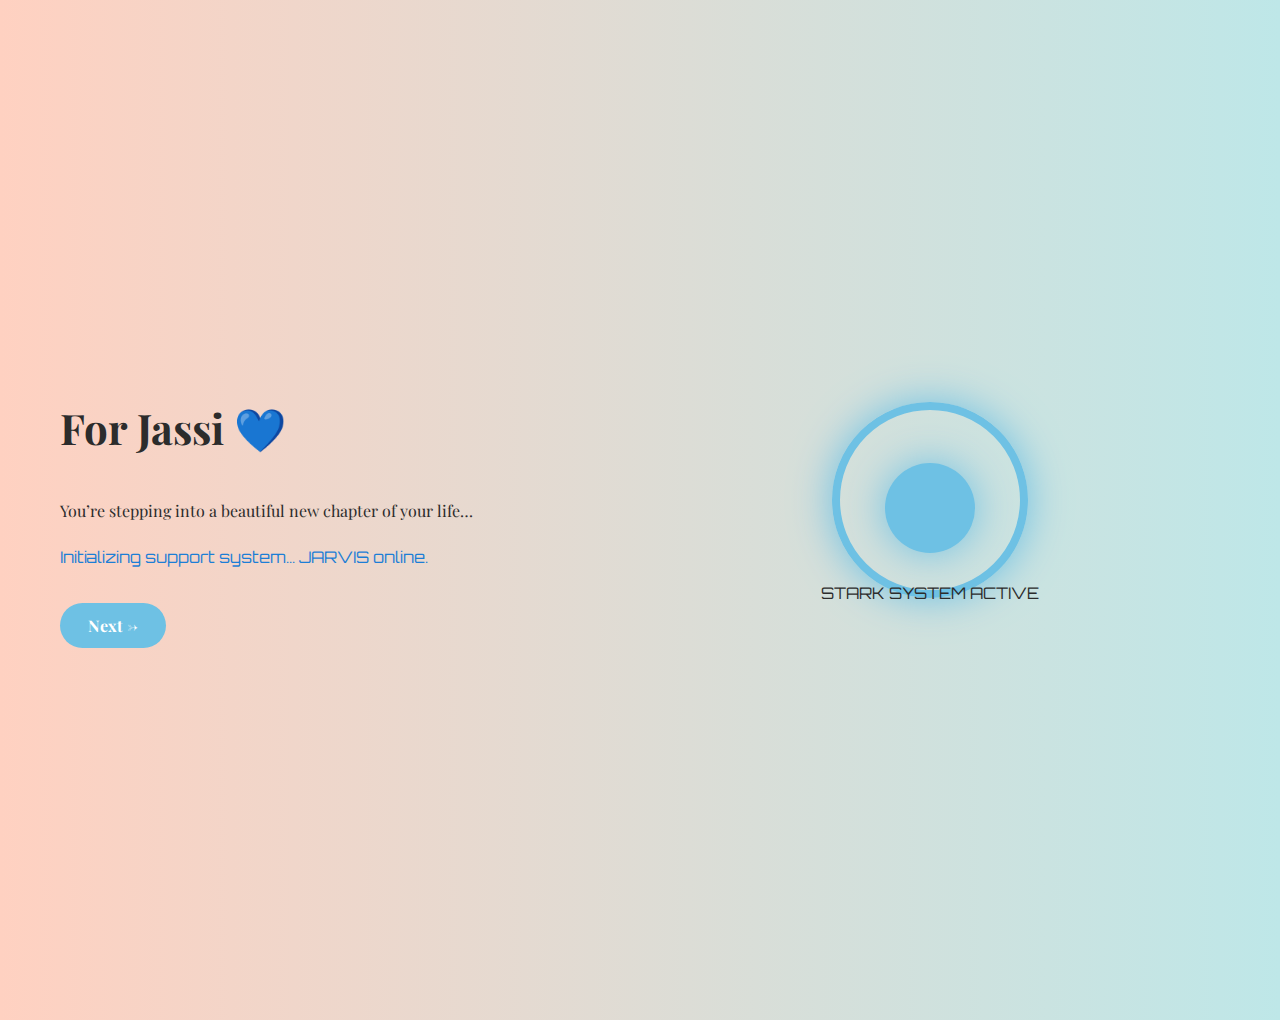
<file: index.html>
<!DOCTYPE html>
<html lang="en">
<head>
<meta charset="UTF-8">
<title>For Jassi 💙</title>

<link href="https://fonts.googleapis.com/css2?family=Orbitron:wght@500&family=Playfair+Display&family=Dancing+Script:wght@600&display=swap" rel="stylesheet">
<link rel="stylesheet" href="style.css">
</head>

<body>

<div class="container">

  <div class="text-section">
    <h1>For Jassi 💙</h1>
    <p>You’re stepping into a beautiful new chapter of your life…</p>
    <p class="jarvis">Initializing support system… JARVIS online.</p>
    <a href="letter.html" class="btn">Next →</a>
  </div>

  <div class="ironman">
    <div class="arc"></div>
    <div class="glow"></div>
    <p>STARK SYSTEM ACTIVE</p>
  </div>

</div>

<div class="hearts"></div>

</body>
</html>
</file>
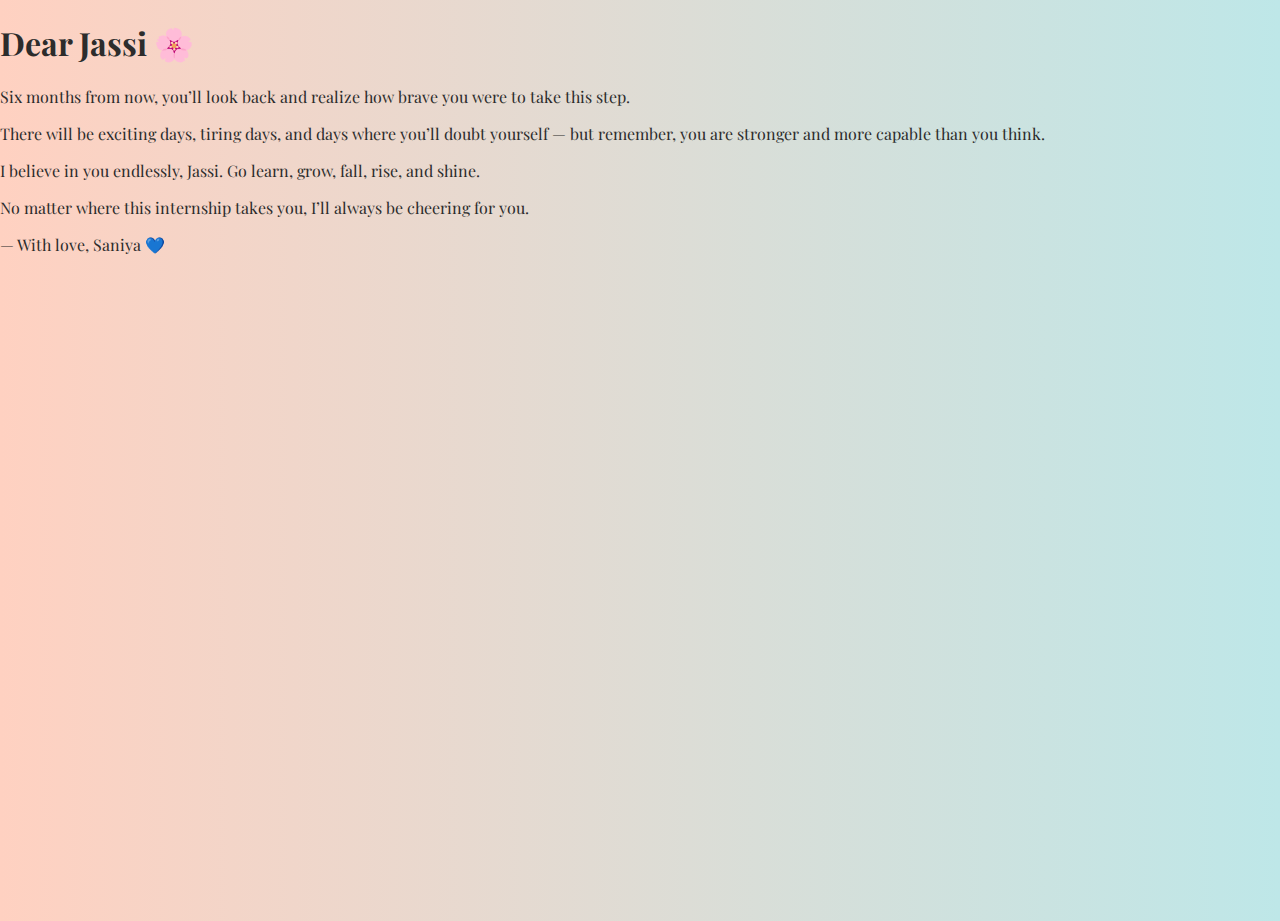
<file: letter.html>
<!DOCTYPE html>
<html lang="en">
<head>
  <meta charset="UTF-8">
  <title>A Letter For Jassi</title>

  <!-- Google Fonts -->
  <link href="https://fonts.googleapis.com/css2?family=Playfair+Display&family=Dancing+Script:wght@600&display=swap" rel="stylesheet">

  <link rel="stylesheet" href="style.css">
</head>
<body>

  <!-- Optional Background Music -->
  <!--
  <audio autoplay loop>
    <source src="music.mp3" type="audio/mpeg">
  </audio>
  -->

  <div class="letter-container">
    <h1>Dear Jassi 🌸</h1>

    <p>
      Six months from now, you’ll look back and realize  
      how brave you were to take this step.
    </p>

    <p>
      There will be exciting days, tiring days,  
      and days where you’ll doubt yourself —  
      but remember, you are stronger and more capable than you think.
    </p>

    <p>
      I believe in you endlessly, Jassi.  
      Go learn, grow, fall, rise, and shine.
    </p>

    <p>
      No matter where this internship takes you,  
      I’ll always be cheering for you.
    </p>

    <p class="signature">— With love, Saniya 💙</p>
  </div>

  <!-- Floating Hearts -->
  <div class="hearts"></div>

</body>
</html>
</file>
<file: style.css>
body {
  margin: 0;
  font-family: 'Playfair Display', serif;
  background: linear-gradient(to right, #FFD1C1, #BEE7E8);
  height: 100vh;
  overflow: hidden;
  color: #2c2c2c;
}

.container {
  display: flex;
  height: 100vh;
  padding: 60px;
}

.text-section {
  flex: 1;
  display: flex;
  flex-direction: column;
  justify-content: center;
}

.text-section h1 {
  font-size: 42px;
}

.jarvis {
  font-family: 'Orbitron', sans-serif;
  color: #1c7ed6;
  margin-top: 10px;
  animation: blink 1.5s infinite;
}

@keyframes blink {
  0%,100% {opacity:1;}
  50% {opacity:0.5;}
}

.btn {
  width: fit-content;
  padding: 12px 28px;
  background: #6EC1E4;
  color: white;
  text-decoration: none;
  border-radius: 30px;
  margin-top: 20px;
  font-weight: bold;
}

/* Iron Man Reactor */

.ironman {
  flex: 1;
  display: flex;
  flex-direction: column;
  align-items: center;
  justify-content: center;
}

.arc {
  width: 180px;
  height: 180px;
  border-radius: 50%;
  border: 8px solid #6EC1E4;
  box-shadow: 0 0 40px #6EC1E4;
  animation: spin 6s linear infinite;
}

.glow {
  width: 90px;
  height: 90px;
  background: #6EC1E4;
  border-radius: 50%;
  margin-top: -135px;
  box-shadow: 0 0 40px #6EC1E4;
}

@keyframes spin {
  from {transform: rotate(0deg);}
  to {transform: rotate(360deg);}
}

.ironman p {
  font-family: 'Orbitron', sans-serif;
  margin-top: 30px;
}

/* Floating Hearts */
.hearts::before,
.hearts::after {
  content: "💙";
  position: fixed;
  top: -10%;
  left: 40%;
  font-size: 22px;
  animation: float 12s linear infinite;
}

@keyframes float {
  to {transform: translateY(120vh);}
}
</file>
